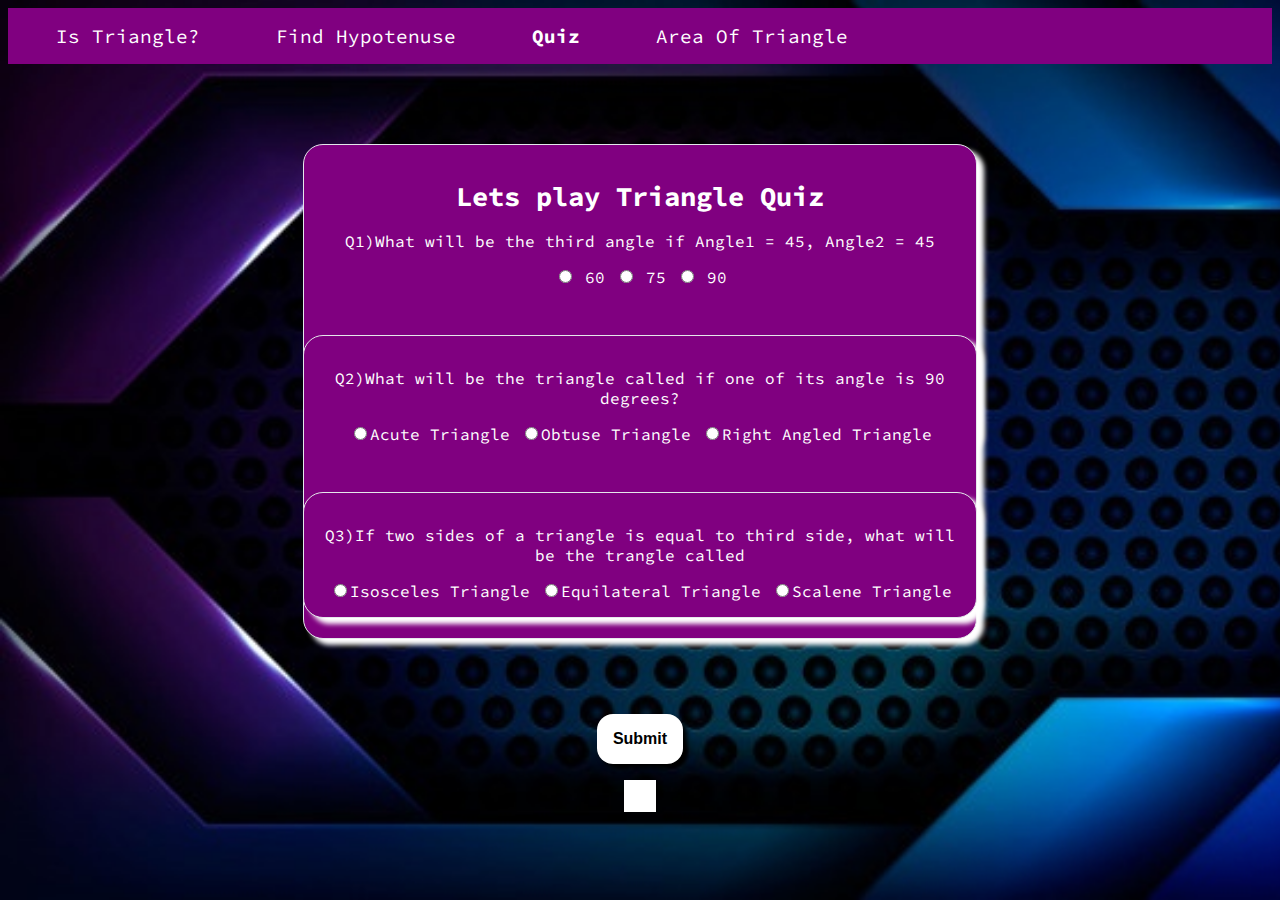
<file: triangleQuiz.html>
<!DOCTYPE html>
<html lang="en">
<head>
    <meta charset="UTF-8">
    <meta http-equiv="X-UA-Compatible" content="IE=edge">
    <meta name="viewport" content="width=device-width, initial-scale=1.0">
    <title>Triangle Quiz</title>
    <link rel="shortcut icon" href="cake-favicon.jpg" type="image/x-icon"> 
    <link rel="stylesheet" href="triangleQuiz.css">
</head>
<body>
    <nav class="nav">
        <a href="index.html" >Is Triangle?</a>
     
     
        <a href="hypotenuse.html">Find Hypotenuse</a>
        <a href="triangleQuiz.html" class="link-nav nav-link-active" >Quiz</a>
        <a href="AreaOfTriangle.html">Area Of Triangle</a>
    </nav>
    <form action="" class="form">
    <div class="container">
        <div class=box-details>
        <h1>Lets play Triangle Quiz</h1>
        <p>Q1)What will be the third angle if Angle1 = 45, Angle2 = 45</p>
        <lable> <input type="radio" name="ques1" value="45"> 60</lable>
        <lable> <input type="radio" name="ques1" value="60"> 75</lable>
        <lable> <input type="radio" name="ques1" value="90"> 90</lable>
    </div>

    <div class="container container2">
         <div class=box-details>
        <p>Q2)What will be the triangle called if one of its angle is 90 degrees?</p>
        <lable> <input type="radio" name="ques3" value="acute"/>Acute Triangle</lable>
        <lable> <input type="radio" name="ques3" value="obtuse"/>Obtuse Triangle</lable>
        <lable> <input type="radio" name="ques3" value="right angled triangle"/>Right Angled Triangle</lable>   
    </div>
    <div class="container container2">
         <div class=box-details>
        <p>Q3)If two sides of a triangle is equal to third side, what will be the trangle called</p>
        <lable> <input type="radio" name="ques2" value="isosceles"/>Isosceles Triangle</lable>
        <lable> <input type="radio" name="ques2" value="equilateral"/>Equilateral Triangle</lable>
        <lable> <input type="radio" name="ques2" value="scalene"/>Scalene Triangle</lable>   
    </div>
</div>
</form>
<div class="form">
    <button type="submit" id="btn">Submit</button>
    <div id="output"></div>
</div>
</body>
<script src="triangleQuiz.js"></script>
</html>
</file>
<file: triangleQuiz.css>
@import url('https://fonts.googleapis.com/css2?family=Indie+Flower&family=Source+Code+Pro:wght@500&display=swap');

body{
     padding: 0rem; 
    background-image: url("images.jpg" );  
  background-repeat: no-repeat;
  background-attachment: fixed;
  background-size: cover;
  display:flex;
  flex-direction: column;
  justify-content: left;
  font-family: 'Indie Flower', cursive;
  font-family: 'Source Code Pro', monospace; 
}

.nav{

    margin-top:auto;
    background-color: purple;
    text-decoration: none;
    padding:1rem;
    text-align: left;
    font-size:1.2rem
} 

.nav-link-active {
    font-weight:  bold;
    
}

.form{
    display: flex;
    flex-direction:column;
    align-items:center;
    margin:2rem;
}

h1{
color: white;
background-color:purple;
border-radius 1rem;
font-size: 1.7rem;
}

a{
    color: white;
    text-decoration: none;
    padding:2rem;
}
p{
color: white;
}

.box-details{
color:white;
}
.container{
    background-color: purple;

    display: flex;
    flex-direction: column;
    text-align: center;
    align-items: center;
    border: 1px solid #E5E7EB;
    box-shadow: 7px 6px 5px white;
    border-radius: 20px;
    width: 50vw;
    height: 30vh;
    padding: 1rem;
margin:3rem;
}

#output{
    padding: 1rem;
color: red;
font-size:2rem;
background-color:white;

}
#btn{

   margin:1rem;
    background-color: red;
background-color: white;
   border-radius: 1rem;
    border: none;
    padding: 1rem;
    font-weight: bold;
    font-size: medium;
    box-shadow: 4px 4px 5px black;
}
</file>
